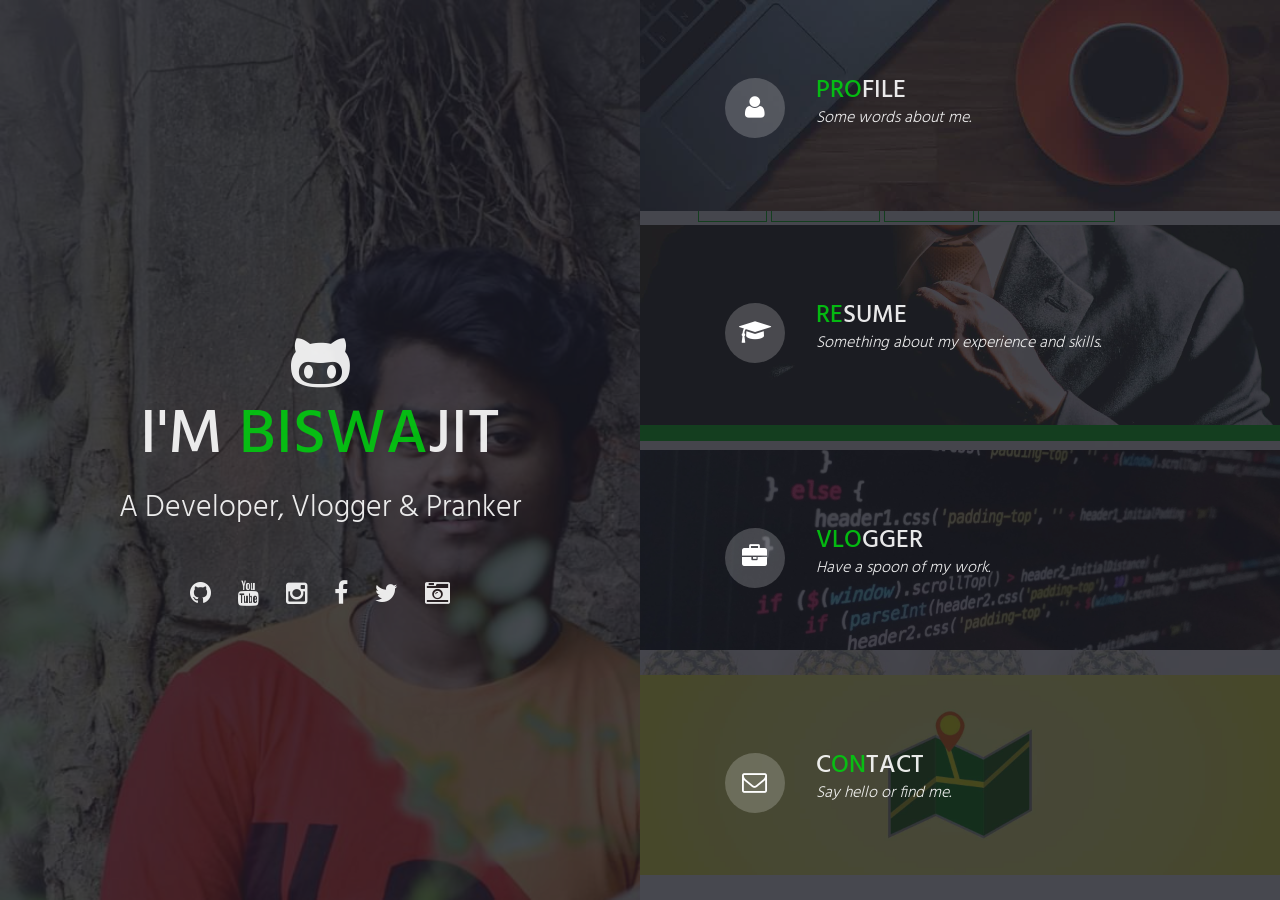
<file: index.html>
<!--
===========================================================

[ Jessy , HTML File ]

  Template Name : Jessy - Responsive Onepage Resume Template
  
  Version    :  1.0 
  
  Author     :  Biswajit
  
  Author URI :  http://kelum.kp
  
  Author Email : bisw1jitvlogger@gmail.com

==========================================================
-->

<!doctype html>
<html lang="en" class="no-js">
<head>
    
    <!--===============
    1 ) Head Section
    ================-->
    
    <meta charset="UTF-8">
    <meta http-equiv="X-UA-Compatible" content="IE=edge">
    <meta name="viewport" content="width=device-width, initial-scale=1, maximum-scale=1, user-scalable=no;">
    <title>Biswajit Mondal</title>
    
    <!--( a ) Fav Icon -->
    
    <link rel="icon"  href="images/icon/favicon.ico">
    
    <!--( b ) CSS Stylesheets -->
    
        <!-- Bootstrap -->
    <link type="text/css" rel="stylesheet" href="bootstrap/css/bootstrap.min.css">
    
        <!-- Library -->
    
    <link type="text/css" rel="stylesheet" href="library/font-awesome/css/font-awesome.min.css">
    <link type="text/css" rel="stylesheet" href="library/popup/popup.css">
    <link type="text/css" rel="stylesheet" href="library/owl-carousel/owl.carousel.css">
    <link type="text/css" rel="stylesheet" href="library/owl-carousel/owl.theme.css">
        
        <!-- STYLE Sheets -->
    
    <link type="text/css" rel="stylesheet" href="css/style.css">
    <link type="text/css" rel="stylesheet" href="css/responsive.css">
    
    <!--( c ) Javascript For Browser Support Issues -->
    
    <script type="text/javascript" src="library/modernizr/modernizr.js"></script>
    <!--[if lt IE 9]>
    <script src="https://oss.maxcdn.com/html5shiv/3.7.2/html5shiv.min.js"></script>
    <script src="https://oss.maxcdn.com/respond/1.4.2/respond.min.js"></script>
    <![endif]-->
    
</head>
<body>
    
    <!--===========
    2 ) Preloader
    ============-->
    
    <div id="preloader">
        <div class="loader">
            <span></span>
            <span></span>
            <span></span>
            <span></span>
        </div>
    </div>
    
    <!--=========
    3 ) Homepage
    ==========-->
    
    <div class="home-page">
        
        <!--( a ) Introduction -->
        
        <div class="introduction">
            <img alt="" src="images/home_dp.jpg">
            <div class="mask">
            </div>
            <div class="intro-content">
                <h1><i class="fa fa-github-alt" aria-hidden="true"></i><br>
                I'M <span>BISWA</span>JIT</h1>
                <h2> A Developer, Vlogger & Pranker</h2>
                <p class="social-media hidden-xs">
                    <a href="https://github.com/LordReaperY" class="fa fa-github" data-toggle="tooltip" title="GitHub"></a>
                    <a href="https://www.youtube.com/channel/UCEaEK0zZAwnwCEMRC21FBcg" class="fa fa-youtube" data-toggle="tooltip" title="YouTube"></a>
                    <a href="https://instagram.com/lord_biswajit" class="fa fa-instagram" data-toggle="tooltip" title="Instagram"></a>
                    <a href="https://m.facebook.com/lordbiswajit/" class="fa fa-facebook" data-toggle="tooltip" title="Facebook"></a>
                    <a href="https://mobile.twitter.com/ReaperU2" class="fa fa-twitter" data-toggle="tooltip" title="Twitter"></a>
                    <a href="http://adasanda.blogspot.com/" class="fa fa-camera-retro" data-toggle="tooltip" title="Nature Photography"></a>                    
                </p>
                
                <!-- Social Media Icons [ END ] -->
                
            </div>
        </div>
        
        <!-- ( b ) Navigation Menu -->
        
        <div class="menu">
            <div class="profile-btn">
                <img alt="" src="images/menu/profile_btn.jpg">
                <div class="mask">
                </div>
                <div class="heading col-xs-11 col-xs-offset-1">
                    <div class="col-xs-2 hidden-xs">
                        <i class="fa fa-user"></i>
                    </div>
                    <div class="col-sm-10">
                        <h2><span>PRO</span>FILE</h2>
                        <h3>Some words about me.</h3>
                    </div>
                </div>
            </div>
            
            <!-- Single Navigation Menu Button [ END ]  -->
            
            <div class="resume-btn">
                <img alt="" src="images/menu/resume_btn.jpg">
                <div class="mask">
                </div>
                <div class="heading col-xs-11 col-xs-offset-1">
                    <div class="col-xs-2 hidden-xs">
                        <i class="fa fa-graduation-cap"></i>
                    </div>
                    <div class="col-sm-10">
                        <h2><span>RE</span>SUME</h2>
                        <h3>Something about my experience and skills.</h3>
                    </div>
                </div>
            </div>
            
            <!-- Single Navigation Menu Button [ END ]  -->
            
            <div class="portfolio-btn">
                <img alt="" src="images/menu/portfolio_btn.jpg">
                <div class="mask">
                </div>
                <div class="heading col-xs-11 col-xs-offset-1">
                    <div class="col-xs-2 hidden-xs">
                        <i class="fa fa-briefcase"></i>
                    </div>
                    <div class="col-sm-10">
                        <h2><span>VLO</span>GGER</h2>
                        <h3>Have a spoon of my work.</h3>
                    </div>
                </div>
            </div>
            
            <!-- Single Navigation Menu Button [ END ]  -->
            
            <div class="contact-btn">
                <img alt="" src="images/menu/contact_btn.jpg">
                <div class="mask">
                </div>
                <div class="heading col-xs-11 col-xs-offset-1">
                    <div class="col-xs-2 hidden-xs">
                        <i class="fa fa-envelope-o"></i>
                    </div>
                    <div class="col-sm-10">
                        <h2>C<span>ON</span>TACT</h2>
                        <h3>Say hello or find me.</h3>
                    </div>
                </div>
            </div>
            
            <!-- Single Navigation Menu Button [ END ]  -->
            
        </div>
    </div>
    
    <!--=============
    4 ) Close Button
    ==============-->
    
    <div class="close-btn"></div>
    
    <!--=============
    5 ) Profile Page
    ==============-->
    
    <div class="profile-page">
        
        <!--( a ) Profile Page Fixed Image Portion -->
        
        <div class="image-container col-md-5 col-sm-12">
            <div class="mask">
            </div>
            <div class="main-heading">
                <h1>P<span>RO</span>FILE</h1>
            </div>
        </div>
        
        <!--( b ) Profile Page Content -->
        
        <div class="content-container col-md-7 col-sm-12">
            
            <!--( A ) Story of Glory -->
            
            <div class="story clearfix">
                <h2 class="small-heading">Hello Friends ヅ</h2>
                <div class="col-lg-11 col-lg-offset-1">
                    <div class="story-content clearfix">
                        <img alt="" src="images/dp.jpg" class="col-xs-offset-1 col-sm-offset-0 col-sm-4 col-xs-10">
                        <div class="col-sm-8 col-xs-12">
                            <h3>I'm a YouTuber</h3>
                            <h5>Introduction</h5>
                            <p>
                                 My name is Biswajit Mondal/e.Born and raised in a beauitiful city Kolkata, Dum Dum. Here I'm mentioning you little bit about my background, interests, achievements and my goals.
                            </p>
                            <h5>Background</h5>
                            <p>
                                 I was born in a small village near to Kolkata Town. After a year at primary school and then 3 years at my village's school, my parents entered me to a school at town.A turning point of my life,
                                 I was risen like bright star.
                             </p>
                            <h5>Interests</h5>
                                <ul>
                                    <li>YouTuber</li>
                                    <li>Software Engineering</li>
                                    <li>Analytical Thinking</li>
                                    <li>Photography</li>
                                    <li>Prank</li>
                                    <li>Vlogging</li>
                                    <li>Traveling</li>
                                                                   
                                </ul>
                         
                            <h5>Achievements</h5>
                              <ol>
                                  <li>Hacking - Hacking A Facebook Account 2018</li>                              
                              </ol>
                            <h5>Goals</h5>
                            <p>
                                 I hope to keep good outcomes from everthing that I'm experiencing. Three years from now, I want to become a Technical Lead in IT project, and Most Valuble/Reputable Dev.
                            </p>                           
                            <a href="https://instagram.com/lord_biswajit" class="hire-me"><i class="fa fa-paper-plane" aria-hidden="true"></i> Hire Me</a>
                            <a href="https://github.com/LordReaperY/bvlogger.github.io/blob/master/LICENSE"><i class="fa fa-file-text" aria-hidden="true"></i> LICENSE</a>
                        </div>
                    </div>
                </div>
            </div>
            
            <!--( B ) What Can I Do -->
            
            <div class="services-container clearfix">
                <h2 class="small-heading">My Expertise Lying Here</h2>
                <div class="services col-lg-4 col-md-6 col-sm-4">
                    <i class="fa fa-code"></i>
                    <h3>WEB DEVELOPMENT</h3>
                    <p>
                      I'm expertise in Develop , ASP.NET MVC 2 (ASPX) development, ASP.NET MVC 3 or 4 (CSHTML) development, ASP.NET WebForms Applications.I have Experience in C#, MVC 4, CSS & HTML, T-SQL, SQL Server technologies to make your Professional site
                    </p>
                </div>
                
                <!-- Single Service Item [ END ]  -->
                
                <div class="services col-lg-4 col-md-6 col-sm-4">
                    <i class="fa fa-desktop "></i>
                    <h3>WEB DESIGN</h3>
                    <p>
                       Are you concentrating to create your Joomla or WordPress website adorably ? Don't worry ! I'll Provide best Solution for you .  I'll design your attractive website using Joomla CMS or WordPress CMS.
                    </p>
                </div>
                
                <!-- Single Service Item [ END ]  -->
                
                <div class="services col-lg-4 col-md-6 col-sm-4">
                    <i class="fa fa-file-text"></i>
                    <h3>REPORT DESIGN</h3>
                    <p>
                      I've been worked with Telerik Standalone Report Designer Tool ,Visual studio 2012 Reporting Telerik Tool. My related services are Design reports using Standalone Report Designer Tool, Design reports using Visual studio 2012 Reporting Telerik Tool. Telerik, Cristal, SSRS
                    </p>
                </div>
                
                <!-- Single Service Item [ END ]  -->
                
                <div class="services col-lg-4 col-md-6 col-sm-4">
                    <i class="fa fa-database"></i>
                    <h3>SQL SERVER/MYSQL</h3>
                    <p>
                       Have the SQL experience with ORMs.Worked with SQL Navigator Tool, SQL Server 2008 R2 2012, Oracle 11g, T-SQL, Stored Procedures, Triggers, Views, Functions and Transations.
                  </p>
                </div>
                
                <!-- Single Service Item [ END ]  -->
                
                <div class="services col-lg-4 col-md-6 col-sm-4">
                    <i class="fa fa-pencil"></i>
                    <h3>Logo Maker</h3>
                    <p>
                       Since childhood I desire of creating logos for special moments, So I made my talent to business outcome and serve society. Than earing from this I'm enjoying my skill
                    </p>
                </div>
                
                <!-- Single Service Item [ END ]  -->
                
                <div class="services col-lg-4 col-md-6 col-sm-4">
                    <i class="fa fa-camera"></i>
                    <h3>PHOTOGRAPHY</h3>
                    <p>
                       Photography and Photo Editing using Adobe Photoshop CS6 and LightRoom, Mostly like to take Nature Related Pics.I'm beleving I'm good at this because people are happy who're taking my service
                    </p>
                </div>
                
                <!-- Single Service Item [ END ]  -->
                
            </div>
            
            <!--( C ) Some Facts -->
            
            <div class="facts clearfix">
                <div class="col-xs-4">
                    <h3>PROJECTS DONE</h3>
                    <h1>10+</h1>
                </div>
                <div class="col-xs-4">
                    <h3>HAPPY CLIENTS</h3>
                    <h1>20+</h1>
                </div>
                <div class="col-xs-4">
                    <h3>COMM. THREADS</h3>
                    <h1>100+</h1>
                </div>
            </div>
            
            <!--( D ) Footer -->
            
            <div class="footer clearfix">
                <p>
                    Copyright &copy; <span class="copyrightstatement">2011</span> Biswajit Inc.
                </p>
            </div>
        </div>
    </div>
    
    <!--=============
    6 ) Resume Page
    ===============-->
    
    <div class="resume-page">
        
        <!--( a ) Resume Page Fixed Image Portion -->
        
        <div class="image-container col-md-5 col-sm-12">
            <div class="mask">
            </div>
            <div class="main-heading">
                <h1><span>RE</span>SUME</h1>
            </div>
        </div>
        
        <!--( b ) Resume Page Content -->
        
        <div class="content-container col-md-7 col-sm-12">
            
            <!--( A ) Education Section -->
            
            <div class="education clearfix">
                <h2 class="small-heading">EDUCATION</h2>
                
                <div class="education-container col-lg-10 col-lg-offset-1 col-md-12 col-md-offset-0 col-sm-10 col-sm-offset-1">
                    
                    <!-- Single Education Item [ END ] -->
                    
                    <div class="item">
                        <div class="bullet hidden-xs">
                        </div>
                        <div class="education-content">
                            <h3>Matric<span> / October 2016 - July 2017</span></h3>
                               <ul>
                                    <li>Discord Bot Programming on Mobile.</li>                                 
                              </ul>
                        </div>
                    </div>
                    
                    <!-- Single Education Item [ END ] -->
                    
                    <div class="item">
                        <div class="bullet hidden-xs">
                        </div>
                        <div class="education-content">
                            <h3>HS<span> / March 2019 - December 2020</span></h3>
                               <ul>
                                             <li>Webside Dev, Hacking, Use kalilinux</li>
                              </ul>
                        </div>
                    </div>
                    
                    <!-- Single Education Item [ END ] -->
                    
                </div>
            </div>
            
            <!--( B ) Experience Section -->
            
            <div class="experience clearfix">
                <h2 class="small-heading">EXPERIENCE</h2>
                <div class="experience-container col-lg-10 col-lg-offset-1 col-md-12 col-md-offset-0 col-sm-10 col-sm-offset-1">
           
                    <!-- Single Experience Item [ END ] -->
                    
                    <div class="item">
                        <div class="bullet hidden-xs">
                        </div>
                        <div class="experience-content">
                            <h3>Offical BOT Programming<span> / September 2018 - March 2019<br>
                            Discord Dev</span></h3>
                               <ul>
                                    <li>Online bot Programming use Java, Python, Javascript, Html Ext.</li>
                              </ul> 
                        </div>
                    </div>
                    
                    <!-- Single Experience Item [ END ] -->
                    
                </div>
            </div>
            
            <!--( C ) Skills Section -->
            
            <div class="skills clearfix">
                <h2 class="small-heading">SKILLS</h2>
                <div class="clearfix">
                  
                    <div class="skill-container col-sm-4">
                        <h3>Programming</h3>
                        <div class="skill" data-percent="90">
                            <span>90%</span>
                        </div>
                    </div>                  
                  
                    <!-- Single Skills Item [ END ] -->
                    
                    <div class="skill-container col-sm-4">
                        <h3>Team Working</h3>
                        <div class="skill" data-percent="65">
                            <span>65%</span>
                        </div>
                    </div>
                    
                    <!-- Single Skills Item [ END ] -->
                    
                    <div class="skill-container col-sm-4">
                        <h3>Communication</h3>
                        <div class="skill" data-percent="80">
                            <span>80%</span>
                        </div>
                    </div>
                    
                    <!-- Single Skills Item [ END ] -->
                    
                    <div class="skill-container col-sm-4">
                        <h3>Numerical and Analytical</h3>
                        <div class="skill" data-percent="55">
                            <span>55%</span>
                        </div>
                    </div>
                    
                    <!-- Single Skills Item [ END ] -->
                    
                    <div class="skill-container col-sm-4">
                        <h3>Data Structures and Algorithm</h3>
                        <div class="skill" data-percent="85">
                            <span>85%</span>
                        </div>
                    </div>
                    
                    <!-- Single Skills Item [ END ] -->
                    
                    <div class="skill-container col-sm-4">
                        <h3>Photoshop</h3>
                        <div class="skill" data-percent="60">
                            <span>60%</span>
                        </div>
                    </div>
                    
                    <!-- Single Skills Item [ END ] -->
                    
                </div>
            </div>
            
            <!--( C ) Footer Section -->
            
            <div class="footer clearfix">
                <p>
                    Copyright &copy; <span class="copyrightstatement">2011</span> Biswajit Inc.
                </p>
            </div>
        </div>
    </div>
    
    <!--===============
    7 ) Portfolio Page
    ================-->
    
    <div class="portfolio-page">
        
        <!--( a ) Portfolio Page Fixed Image Portion -->
        
        <div class="image-container col-md-5 col-sm-12">
            <div class="mask">
            </div>
            <div class="main-heading">
                <h1>VL<span>OGG</span>ING</h1>
            </div>
        </div>
        
        <!--( b ) Portfolio Page Content -->
        
        <div class="content-container col-md-7 col-sm-12">
            
            <!--( A ) Portfolio -->
            
            <div class="portfolio">
                <h2 class="small-heading">VLOGGING</h2>
                <div class="project-container">
                    
                    <div class="project-controls">
                        <button class="filter" data-filter="all">All</button>
                        <button class="filter" data-filter=".vlogging">Vlogging</button>
                        <button class="filter" data-filter=".prank">Prank</button>
                        <button class="filter" data-filter=".photography">Photography</button>
                    </div>
                    
                    <!-- Portfolio Control Buttons [ END ] -->
                    
            <!--( B ) Testimonials Section -->
            
            <div class="testimonials clearfix">
                <h2 class="small-heading">SOME WORDS FROM CLIENTS</h2>
                <div class="testimonials-container col-sm-10 col-sm-offset-1">
                    <div class="owl-carousel">    
                        <div>
                            <p>
                                <i class="fa fa-quote-left"></i>Good work! Hope to work with you more on the development of the site.<i class="fa fa-quote-right"></i>
                            </p>
                            <h3>Rwunko - USA</h3>
                        </div>                         
                        <!-- Single Testimonial Item [ END ] -->
                        
                    </div>
                </div>
            </div>
            
            <!--( C ) Some Facts -->
            
            <div class="facts clearfix">
                <div class="col-xs-4">
                    <h3>PROJECTS DONE</h3>
                    <h1>10+</h1>
                </div>
                <div class="col-xs-4">
                    <h3>HAPPY CLIENTS</h3>
                    <h1>20+</h1>
                </div>
                <div class="col-xs-4">
                    <h3>COMM. THREADS</h3>
                    <h1>100+</h1>
                </div>
            </div>
            
            <!-- Footer -->
            
            <div class="footer clearfix">
                <p>
                    Copyright &copy; <span class="copyrightstatement">2011</span> Biswajit Inc.
                </p>
            </div>
        </div>
    </div>
    
    <!--==============
    8 ) Contact Page
    ===============-->
    
    <div class="contact-page">
        
        <!--( a ) Contact Page Fixed Image Portion -->
        
        <div class="image-container col-md-5 col-sm-12">
            <div class="mask">
            </div>
            <div class="main-heading">
                <h1>C<span>ON</span>TACT</h1>
            </div>
        </div>
        
        <!--( b ) Contact Page Content -->
        
        <div class="content-container col-md-7 col-sm-12">
            
            <!--( A ) Contact Form -->
            
            <div>
                <h2 class="small-heading">SAY HELLO!</h2>
                
                <div class="contact-form col-sm-11 clearfix">
                    
                    <form action="php/contact.php" id="contactForm" method="post" name="contactForm">
                        <fieldset>
                            <div class="col-sm-12">
                                <input id="name" name="name" placeholder="Your Name*" type="text" value="">
                            </div>
                            
                            <!-- Name Field [ END ] -->
                            
                            <div class="col-sm-12">
                                <input id="email" name="email" placeholder="Your Email*" type="text" value="">
                            </div>
                            
                            <!-- Email Field [ END ] -->
                            
                            <div class="col-xs-12">
                                <textarea cols="5" id="message" name="message" placeholder="Your Message....*"></textarea>
                            </div>
                            
                            <!-- Message Field [ END ] -->
                            
                            <div class="col-xs-12">
                                <button class="submit active">SEND</button>
                            </div>
                            
                            <div class="error col-xs-12">
                                <h3></h3>
                            </div>
                            
                            <!-- Error Message [ END ] -->
                            
                            <div class="success col-xs-12">
                                <h3>Success! Your message was sent.</h3>
                            </div>
                            
                            <!-- Submit Button [ END ] -->
                            
                        </fieldset>
                    </form>
                    
                    <!-- Contact Form [ END ] -->
                    
                </div>
            </div>
            
            <!--( B ) Google Map -->
            
            <div class="google-map" id="google-map"></div>
            
            <!--( C ) Contact Details -->
            
            <div class="contact-details clearfix">
                <h2 class="small-heading">CONTACT DETAILS</h2>

                
                    <!-- Single Contact Details Item [ END ] -->
                
                <div class="contact col-sm-4">
                    <p>
                        <i class="fa fa-map-marker"></i><br>
                         Dum Dum,Kolkata,Indian.
                    </p>
                </div>
                
               
                    <!-- Single Contact Details Item [ END ] -->
                
                <div class="contact col-sm-4">
                    <p>
                        <i class="fa fa-envelope"></i><br>
                         bisw1jitvlogger[at]gmail.com
                    </p>
                </div>
                
                    <!-- Single Contact Details Item [ END ] -->
                
                <div class="contact col-sm-4">
                    <p>
                        <i class="fa fa-globe"></i><br>
                         www.about.me/biswajit
                    </p>
                </div>
                
                    <!-- Single Contact Details Item [ END ] -->
                
                <div class="col-xs-12 social-media">
                    <a href="#" class="fa fa-facebook" data-toggle="tooltip" title="Facebook"></a>
                    <a href="#" class="fa fa-twitter" data-toggle="tooltip" title="Twitter"></a>
                    <a href="#" class="fa fa-plus" data-toggle="tooltip" title="Google+"></a>
                    <a href="#" class="fa fa-linkedin" data-toggle="tooltip" title="Linkedin"></a>
                    <a href="#" class="fa fa-behance" data-toggle="tooltip" title="Behance"></a>
                    <a href="#" class="fa fa-flickr" data-toggle="tooltip" title="Flicker"></a>
                    <a href="#" class="fa fa-instagram" data-toggle="tooltip" title="Instagram"></a>
                </div>
                
                <!-- Social Media Icons [ END ] -->
                
            </div>
            
            <!-- ( D ) Footer -->
            
            <div class="footer clearfix">
                <p>
                    Copyright &copy; <span class="copyrightstatement">2011</span> Biswajit Inc.
                </p>
            </div>
        </div>
    </div>
    
    <!--============
    9 ) Javascript
    =============-->
    
    <script type="text/javascript" src="js/jquery-1.11.3.min.js"></script>
    <script type="text/javascript" src="bootstrap/js/bootstrap.min.js"></script>
    <script type="text/javascript" src="library/jquery-easing/jquery.easing.min.js"></script>
    <script type="text/javascript" src="library/easy-pie-charts/jquery.easypiechart.min.js"></script>
    <script type="text/javascript" src="library/mixitup/jquery.mixitup.min.js"></script>
    <script type="text/javascript" src="library/popup/jquery.popup.min.js"></script>
    <script type="text/javascript" src="library/owl-carousel/owl.carousel.min.js"></script>
    <script type="text/javascript" src="https://maps.google.com/maps/api/js?sensor=true"></script>
    <script type="text/javascript" src="library/gMap/jquery.gmap.min.js"></script>
    <script type="text/javascript" src="js/script.js"></script>
    
  
      <!--============
     10 ) Copyright Year
    =============-->
      <script>
        var thisYear  = new Date().getFullYear(),
        startYear = '2011';

        if (thisYear > startYear) { $('.copyrightstatement').text(thisYear); }
      </script>  
</body>
</html>
</file>
<file: library/popup/popup.css>
/*-------------------------------

	POPUP.CSS

-------------------------------*/

.popup_back {
	height: 100%;
	left: 0;
	position: fixed;
	top: 0;
	width: 100%;
	z-index: 1080;
}

.popup_cont {
	position: fixed;
	z-index: 1100;
}

.preloader {
	z-index: 1110;
}

/*---------------------

	EDIT BELOW

*/

.popup_close {
	color: #343333;
	cursor: pointer;
    background: #fff;
	position: absolute;
	padding: 0 5px;
	right: 10px;
	top: 10px;
}

@media only screen and (max-width: 768px) {
    .popup_close {
        color: #fff;
        background: #343333;
    }
}

.popup_back {
	cursor: pointer;
	background-color: #222;
}

div.popup {
	background: #fff;
}

.preloader {
	left: 50%;
	margin: -10px 0 0 -25px;
	position: fixed;
	top: 50%;
}
</file>
<file: css/style.css>
/*
--------------------------------------------------------* 

[Jessy, Main Stylesheet ]

  Template Name : Jessy - Responsive Onepage Resume Template
  
  Version       :  1.0 
  
  Author        :  Kanthake
  
  Author URI    :  http://kelum.kp
  
  Author Email  : admin@gmail.com


--------------------------------------------------------

   TABLE OF CONTENTS:
  ====================

    1 ) Font Import From Google Fonts

    2 ) Preloader Styles

    3 ) General Rulas

    4 ) Homepage Styles

        - ( a ) Homepage
        - ( b ) Introduction Section
        - ( c ) Navigation Menu

    5 ) Close Button

    6 ) General Rules for Content Pages Fixed Image

    7 ) Profile Page

        - ( a ) Story of Glory
        - ( b ) What Can I Do
        - ( c ) Some Facts

    8 ) Resume Page

        - ( a ) Education Section
        - ( b ) Experience Section
        - ( c ) Skills Section

    9 ) Portfolio Page

        - ( a ) Portfolio Section
        - ( b )  Testimonial Section

    10 ) Contact Page

        - ( a )  Contact Form
        - ( b )  Contact Details

    11 ) Footer

--------------------------------------------------------
*/
                    /*-----------------------------------
                       1 ) Font Import From Google Fonts
                      -----------------------------------*/
  
@import url(https://fonts.googleapis.com/css?family=Hind:300,500);
@import url(https://fonts.googleapis.com/css?family=Open+Sans:400,400italic);



/* devanagari */

                    /*----------------------
                       2 ) Preloader Styles
                      ----------------------*/

#preloader {
    position: fixed;
    top: 0;
    left: 0;
    right: 0;
    bottom: 0;
    background-color: #1a1b23;
    z-index: 10000;
}

.loader {
    position: absolute;
    top: 50%;
    left: 50%;
    width: 30px;
    height: 30px;
    -webkit-transform: translate(-50%, -50%) rotate(45deg) translate3d(0, 0, 0);
    -moz-transform: translate(-50%, -50%) rotate(45deg) translate3d(0, 0, 0);
    -ms-transform: translate(-50%, -50%) rotate(45deg) translate3d(0, 0, 0);
    -o-transform: translate(-50%, -50%) rotate(45deg) translate3d(0, 0, 0);
    transform: translate(-50%, -50%) rotate(45deg) translate3d(0, 0, 0);
    -webkit-animation: loader 1.2s infinite ease-in-out;
    animation: loader 1.2s infinite ease-in-out;
}

.loader span {
    position: absolute;
    display: block;
    width: 20px;
    height: 20px;
    opacity: 0.8;
    background-color: #02CB10;
    -webkit-animation: loaderBlock 1.2s infinite ease-in-out both;
    animation: loaderBlock 1.2s infinite ease-in-out both;
}

.loader span:nth-child(1) {
    top: 0;
    left: 0;
}

.loader span:nth-child(2) {
    top: 0;
    right: 0;
    -webkit-animation: loaderBlockInverse 1.2s infinite ease-in-out both;
    animation: loaderBlockInverse 1.2s infinite ease-in-out both;
}

.loader span:nth-child(3) {
    bottom: 0;
    left: 0;
    -webkit-animation: loaderBlockInverse 1.2s infinite ease-in-out both;
    animation: loaderBlockInverse 1.2s infinite ease-in-out both;
}

.loader span:nth-child(4) {
    bottom: 0;
    right: 0;
}

@-webkit-keyframes loader {
    0%, 10%, 100% {
        width: 40px;
        height: 40px;
    }
    65% {
        width: 80px;
        height: 80px;
    }
} 

@-webkit-keyframes loaderBlock {
    0%, 30% {
        -webkit-transform: rotate(0);
        -moz-transform: rotate(0);
        -ms-transform: rotate(0);
        -o-transform: rotate(0);
        transform: rotate(0);
    }
    55% {
        opacity: 1;
    }
    100% {
        -webkit-transform: rotate(90deg);
        -moz-transform: rotate(90deg);
        -ms-transform: rotate(90deg);
        -o-transform: rotate(90deg);
        transform: rotate(90deg);
    }
}

@-webkit-keyframes loaderBlockInverse {
    0%, 20% {
        -webkit-transform: rotate(0);
        -moz-transform: rotate(0);
        -ms-transform: rotate(0);
        -o-transform: rotate(0);
        transform: rotate(0);
    }
    55% {
        opacity: 1;
    }
    100% {
        -webkit-transform: rotate(-90deg);
        -moz-transform: rotate(-90deg);
        -ms-transform: rotate(-90deg);
        -o-transform: rotate(-90deg);
        transform: rotate(-90deg);
    }
}

@keyframes loader {
    0%, 10%, 100% {
        width: 40px;
        height: 40px;
    }
    65% {
        width: 80px;
        height: 80px;
    }
}

@keyframes loaderBlock {
    0%, 30% {
        -webkit-transform: rotate(0);
        -moz-transform: rotate(0);
        -ms-transform: rotate(0);
        -o-transform: rotate(0);
        transform: rotate(0);
    }
    55% {
        opacity: 1;
    }
    100% {
        -webkit-transform: rotate(90deg);
        -moz-transform: rotate(90deg);
        -ms-transform: rotate(90deg);
        -o-transform: rotate(90deg);
        transform: rotate(90deg);
    }
}

@keyframes loaderBlockInverse {
    
    0%, 20% {
        -webkit-transform: rotate(0);
        -moz-transform: rotate(0);
        -ms-transform: rotate(0);
        -o-transform: rotate(0);
        transform: rotate(0);
    }
    55% {
        opacity: 1;
    }
    100% {
        -webkit-transform: rotate(-90deg);
        -moz-transform: rotate(-90deg);
        -ms-transform: rotate(-90deg);
        -o-transform: rotate(-90deg);
        transform: rotate(-90deg);
    }
}

                    /*-------------------
                       3 ) General Rulas
                      -------------------*/

p,
h1,
h2,
h3,
h4,
h5,
h6 {
    color: #343333;
}

html,
body,
textarea,
button,
input {
    font-family: 'Open Sans', sans-serif;
}

h1,
h2,
h3,
h4,
h5,
h6 {
    font-family: 'Hind', sans-serif;
}

p {
    font-size: 14px;
    line-height: 1.42;
}

h1 {
    font-size: 63px;
    font-weight: 500;
}

h2 {
    font-size: 36px;
    font-weight: 500;
}

h2.small-heading {
    padding: 60px 0 20px 0;
    text-align: center;
}

h3 {
    font-size: 18px;
    font-weight: 500;
}

body {
    overflow-x: hidden;
}

                    /*---------------------
                       4 ) Homepage Styles
                      ---------------------*/

/* ( a ) Homepage */

.home-page {
    width: 100vw;
    height: 100vh;
    overflow: hidden;
    position: fixed;
    top: 0;
    left: 0;
    z-index: 2000;
}

/* ( b ) Introduction Section */

.introduction {
    float: left;
    padding: 0;
    overflow: hidden;
    position: relative;
}

.introduction img {
    position: absolute;
    top: 0;
    left: 0;
}

.mask {
    width: 100%;
    height: 100%;
    opacity: 0.8;
    position: absolute;
    top: 0;
    left: 0;
    background: #1a1b23;
}

.intro-content {
    position: relative;
    z-index: 10;
    top: 50%;
    opacity: 0.9;
    -webkit-transform: translateY(-50%);
    -moz-transform: translateY(-50%);
    -ms-transform: translateY(-50%);
    -o-transform: translateY(-50%);
    transform: translateY(-50%);
}

.intro-content h1 {
    color: #fff;
    text-align: center;
}

.intro-content h1 span,
.main-heading h1 span {
    color: #02CB10;
}

.intro-content h2 {
    color: #fff;
    text-decoration: none;
    text-align: center;
    font-weight: 300;
    font-size: 30px;
}

.social-media {
    font-size: 25px;
    text-align: center;
    margin-top: 50px;
}

.social-media a {
    color: #fff;
    text-decoration: none;
    outline: 0 none;
    padding: 0 10px;
}

.social-media a + .tooltip > .tooltip-inner {
    background-color: transparent;
    color: #02CB10;
    font-size: 16px;
}
.social-media a + .tooltip > .tooltip-arrow {
    border-bottom-color: transparent;
}

/*Bootstrap tooltips Customized*/

.social-media a:hover {
    color: #02CB10;
}

/* ( c ) Navigation Menu */

.menu {
    float: left;
    padding: 0;
    position: relative;
}

.menu > div {
    width: 100%;
    height: 25%;
    overflow: hidden;
    position: relative;
    cursor: pointer;
}

.menu > div > img {
    position: absolute;
    top: 0;
    left: 0;
    width: 100%;
    height: auto;
    -webkit-transition: -webkit-transform 1s linear;
    -moz-transition: -moz-transform 1s linear;
    -ms-transition: -ms-transform 1s linear;
    -o-transition: -o-transform 1s linear;
    transition: transform 1s linear;
}

.menu > div:hover > img {
    -webkit-transform: scale(1.2);
    -moz-transform: scale(1.2);
    -ms-transform: scale(1.2);
    -o-transform: scale(1.2);
    transform: scale(1.2);
}

.heading {
    position: relative;
    top: 50%;
    -webkit-transform: translateY(-50%);
    -moz-transform: translateY(-50%);
    -ms-transform: translateY(-50%);
    -o-transform: translateY(-50%);
    transform: translateY(-50%);
}

.heading i {
    background: rgba(256, 256, 256, 0.2);
    border-radius: 50%;
    color: #fff;
    display: block;
    font-size: 25px;
    height: 60px;
    line-height: 60px;
    margin: auto auto 10px;
    text-align: center;
    box-shadow: 0 0 0 0 rgba(256, 256, 256, 0.2);
    width: 60px;
    -webkir-transition: all 0.3s;
    -moz-transition: all 0.3s;
    -ms-transition: all 0.3s;
    -o-transition: all 0.3s;
    transition: all 0.3s;
}

.menu > div:hover .heading i {
    box-shadow: 0 0 0 50px rgba(256, 256, 256, 0);
}

.heading h2 {
    color: #fff;
    margin: 0;
    font-size: 25px;
    opacity: 0.9;
}

.heading h2 span {
    color: #02CB10;
}

.heading h3 {
    color: #fff;
    margin-top: 5px;
    margin-bottom: 0;
    font-size: 16px;
    opacity: 0.9;
    font-style: italic;
    font-weight: 300;
}


                    /*------------------
                       5 ) Close Button
                      ------------------*/

.close-btn {
    background: url(../images/icon/close.png);
    z-index: 1000;
    cursor: pointer;
    width: 40px;
    height: 40px;
    position: fixed;
    right: 3%;
    top: 30px;
    background-size: cover;
}

                    /*-------------------------------------------------
                       6 ) General Rules for Content Pages Fixed Image
                      -------------------------------------------------*/

.profile-page,
.resume-page,
.portfolio-page,
.contact-page {
    position: absolute;
    top: 0;
    left: 0;
    width: 100%;
}

.image-container {
    height: 100vh;
    position: fixed;
    padding: 0;
    overflow: hidden;
}

.main-heading {
    position: relative;
    top: 50%;
    padding-left: 50px;
    -webkit-transform: translateY(200%);
    -moz-transform: translateY(200%);
    -ms-transform: translateY(200%);
    -o-transform: translateY(200%);
    transform: translateY(200%);
}

.main-heading h1 {
    color: #fff;
    position: relative;
    text-align: left;
}

.main-heading h1:after {
    background-color: #02CB10;
    position: absolute;
    content: "";
    top: 100%;
    left: 0;
    width: 400px;
    height: 6px;
}

.content-container {
    left: 41.666%;
    position: relative;
    padding: 0;
    background: #f5f5f5;
}

                    /*------------------
                       7 ) Profile Page
                      ------------------*/

/* ( a ) Story of Glory */

.profile-page .image-container {
    background: url(../images/background/profile_image.jpg);
    background-size: cover;
    background-position: bottom;
}

.story {
    background: url(../images/background/story_bg.jpg);
    background-size: cover;
    min-height: 100vh;
}

.story-content {
    padding: 20px;
}

.story-content img {
    padding: 0;
    border: 1px solid #02CB10;
}

.story-content div h3 {
    color: #02CB10;
    line-height: 1;
    margin-top: 0;
}

.story-content div p {
    text-indent: 25px;
}

.story-content div a {
    border: 1px solid #02CB10;
    color: #02CB10;
    display: block;
    float: left;
    margin: 29px 5px;
    padding: 10px 25px;
    text-decoration: none;
    text-align: center;
    -webkir-transition: all 0.3s;
    -moz-transition: all 0.3s;
    -ms-transition: all 0.3s;
    -o-transition: all 0.3s;
    transition: all 0.3s;
}

.story-content div a:hover {
    background: #02CB10;
    color: #fff;
}

/* ( b ) What Can I Do */

.services-container {
    background: #02CB10;
}

.services-container h2 {
    color: #fff;
}

.services {
    text-align: center;
    padding: 15px;
    -webkir-transition: all 0.3s;
    -moz-transition: all 0.3s;
    -ms-transition: all 0.3s;
    -o-transition: all 0.3s;
    transition: all 0.3s;
}

.services:hover {
    background: rgba( 255, 255, 255, 0.05);
}

.services i {
    background: #fff;
    border-radius: 50%;
    box-shadow: 0 0 0 8px rgba(255, 255, 255, 0.15), 0 0 0 0 rgba(255, 255, 255, 0.3);
    color: #02CB10;
    font-size: 36px;
    height: 60px;
    line-height: 60px;
    width: 60px;
    margin: 20px 0 10px 0;
    -webkir-transition: all 0.3s;
    -moz-transition: all 0.3s;
    -ms-transition: all 0.3s;
    -o-transition: all 0.3s;
    transition: all 0.3s;
    cursor: pointer;
}

.services:hover i {
    box-shadow: 0 0 0 8px rgba(255, 255, 255, 0.15), 0 0 0 40px rgba(255, 255, 255, 0);
}
.services p,
.services h3 {
    color: #fff;
}

/* ( c ) Some Facts */

.facts {
    background: url(../images/background/facts-bg.jpg);
    background-size: cover;
    text-align: center;
    padding: 50px 15px;
}

                    /*-----------------
                       8 ) Resume Page
                      -----------------*/

/* ( a ) Education Section */

.resume-page .image-container {
    background: url(../images/background/resume_image.jpg);
    background-size: cover;
    background-position: bottom;
}

.education-container {
    position: relative;
    margin-bottom: 50px;
    margin-top: 25px;
}

.education-container:before {
    background: #02CB10;
    content: "";
    height: 96%;
    left: 50px;
    position: absolute;
    top: 2%;
    width: 2px;
}

.item {
    position: relative;
    margin-bottom: 5px;
}

.education-container .bullet {
    background: #02CB10;
    border: 5px solid #f5f5f5;
    border-radius: 50%;
    height: 30px;
    left: 21px;
    display: inline-block;
    position: relative;
    width: 30px;
    -webkir-transition: all 0.3s;
    -moz-transition: all 0.3s;
    -ms-transition: all 0.3s;
    -o-transition: all 0.3s;
    transition: all 0.3s;
    vertical-align: top;
}

.education-content {
    display: inline-block;
    padding: 0 15px;
    margin-left: 15px;
    width: 88%;
}

.education-content h3 {
    background: #02CB10;
    color: #fff;
    display: block;
    margin: 0;
    padding: 10px;
    position: relative;
}

.education-content h3:before {
    border-color: transparent #02CB10 transparent transparent;
    border-image: none;
    border-style: solid;
    border-width: 10px;
    content: "";
    position: absolute;
    right: 100%;
    top: 5px;
}

.education-content h3 span {
    font-size: 16px;
}

.education-content p {
    padding: 15px 5px;
}

/* ( b ) Experience Section */

.experience {
    background: #02CB10;
}

.experience h2 {
    color: #fff;
}

.experience-container {
    position: relative;
    margin-bottom: 50px;
    margin-top: 25px;
}

.experience-container:before {
    background: #fff;
    content: "";
    height: 96%;
    right: 50px;
    position: absolute;
    top: 2%;
    width: 2px;
}

.experience-container .bullet {
    background: #fff;
    border: 5px solid #02CB10;
    border-radius: 50%;
    height: 30px;
    right: 21px;
    display: inline-block;
    position: absolute;
    width: 30px;
    vertical-align: top;
}

.experience-content {
    display: inline-block;
    padding: 0 15px;
    margin-left: 15px;
    width: 88%;
}

.experience-content h3 {
    background: #fff;
    color: #02CB10;
    display: block;
    margin: 0;
    line-height: 1.42;
    padding: 10px;
    position: relative;
}

.experience-content h3:before {
    border-color: transparent transparent transparent #fff;
    border-image: none;
    border-style: solid;
    border-width: 10px;
    content: "";
    position: absolute;
    left: 100%;
    top: 5px;
}

.experience-content h3 span {
    font-size: 16px;
}

.experience-content p {
    padding: 15px 5px;
    color: #fff;
}

/* ( c ) Skills Section */

.skill-container {
    text-align: center;
    padding: 20px 15px;
}

.skill {
    text-align: center;
    padding: 20px 0;
    position: relative;
}

.skill span {
    color: #343333;
    font-size: 18px;
    left: 50%;
    position: absolute;
    top: 50%;
    -webkit-transform: translate(-50%, -50%);
    -moz-transform: translate(-50%, -50%);
    -ms-transform: translate(-50%, -50%);
    -o-transform: translate(-50%, -50%);
    transform: translate(-50%, -50%);
}

                    /*--------------------
                       9 ) Portfolio Page
                      --------------------*/

/* ( a ) Portfolio Section */

.portfolio-page .image-container {
    background: url(../images/background/portfolio_image.jpg);
    background-size: cover;
    background-position: bottom;
}

.project-controls {
    padding: 20px 0;
    text-align: center;
}

.filter {
    background: none;
    border: 1px solid #02CB10;
    color: #02CB10;
    margin: 10px 0;
    padding: 10px 25px;
    -webkir-transition: all 0.3s;
    -moz-transition: all 0.3s;
    -ms-transition: all 0.3s;
    -o-transition: all 0.3s;
    transition: all 0.3s;
}

.filter:hover {
    background: #02CB10;
    color: #fff;
}

.filter.active {
    background: #02CB10;
    color: #fff;
}

#projects > .mix {
    display: none;
}

.projet-items {
    padding: 20px;
}

/*----- Hover Effect Portfolio Image --------*/

.project {
    width: 100%;
    overflow: hidden;
    margin: 15px 0;
    position: relative;
    -webkit-box-shadow: 1px 1px 3px 0 rgba(0, 0, 0, 0.3);
    -moz-box-shadow: 1px 1px 3px 0 rgba(0, 0, 0, 0.3);
    box-shadow: 1px 1px 3px 0 rgba(0, 0, 0, 0.3);
}

.project img {
    position: relative;
    width: 100%;
    height: 100%;
    top: 0;
    left: 0;
}

.project .ovrly {
    background: rgba(233, 76, 111, 0.5);
    position: absolute;
    height: 100%;
    left: 0;
    top: 0;
    width: 100%;
    opacity: 0;
    -webkit-transition: all 0.3s;
    -moz-transition: all 0.3s;
    -ms-transition: all 0.3s;
    -o-transition: all 0.3s;
    transition: all 0.3s;
}

.project .buttons {
    position: absolute;
    top: 50%;
    left: 50%;
    -webkit-transform: translate(-50%, -50%);
    -moz-transform: translate(-50%, -50%);
    -ms-transform: translate(-50%, -50%);
    -o-transform: translate(-50%, -50%);
    transform: translate(-50%, -50%);
}

.project .buttons a {
    -webkit-transform: scale(5);
    -moz-transform: scale(5);
    -ms-transform: scale(5);
    -o-transform: scale(5);
    transform: scale(5);
    opacity: 0;
    margin: 0 2px;
    background: #fff;
    -webkit-box-shadow: 0 0 1px rgba(0, 0, 0, 0.3);
    -moz-box-shadow: 0 0 1px rgba(0, 0, 0, 0.3);
    box-shadow: 0 0 1px rgba(0, 0, 0, 0.3);
    -webkit-border-radius: 50%;
    -moz-border-radius: 50%;
    border-radius: 50%;
    float: left;
    display: block;
    line-height: 40px;
    outline: none;
    font-size: 16px;
    text-align: center;
    text-decoration: none;
    width: 40px;
    height: 40px;
    color: #343333;
    -webkit-transition: -webkit-transform 0.3s, opacity 0.3s;
    -moz-transition: -moz-transform 0.3s, opacity 0.3s;
    -ms-transition: -ms-transform 0.3s, opacity 0.3s;
    -o-transition: -o-transform 0.3s, opacity 0.3s;
    transition: transform 0.3s, opacity 0.3s;
}

.project .buttons .fa-search {
    -webkit-transition-delay: 0.1s;
    -moz-transition-delay: 0.1s;
    -ms-transition-delay: 0.1s;
    -o-transition-delay: 0.1s;
    transition-delay: 0.1s;
}

.project:hover .buttons a {
    -webkit-transform: scale(1);
    -moz-transform: scale(1);
    -ms-transform: scale(1);
    -o-transform: scale(1);
    transform: scale(1);
    opacity: 1;
}

.project:hover .ovrly {
    opacity: 1;
}

/*----- Hover Effect Portfolio Image [ END ] --------*/

.pop-up-box {
    display: none;
}

.popup_content {
    max-width: 500px;
    border: 5px solid #02CB10;
    background: #fff;
}

.popup_content img {
    display: block;
    width: 100%;
    background: #fff;
    margin: 0 auto;
}

.popup_content .popup-content {
    padding: 15px;
}

.popup_content h3 {
    text-align: center;
}

.popup_content a {
    border: 1px solid #02CB10;
    color: #02CB10;
    display: block;
    width: 150px;
    margin: 30px auto;
    padding: 10px 25px;
    text-decoration: none;
    text-align: center;
    -webkit-transition: all 0.3s;
    -moz-transition: all 0.3s;
    -ms-transition: all 0.3s;
    -o-transition: all 0.3s;
    transition: all 0.3s;
}

.popup_content a:hover {
    background: #02CB10;
    color: #fff;
}

/*----- Popup Sty;es [ END ] --------*/

/* ( b )  Testimonial Section */

.testimonials {
    background: #02CB10;
}

.testimonials h2 {
    color: #fff;
}

.testimonials-container {
    padding: 20px;
}

.testimonials-container div div p {
    font-style: italic;
    color: #fff;
    font-size: 16px;
    text-align: center;
}

.testimonials-container div div p i {
    margin: 0 5px;
}

.testimonials-container div div h3 {
    font-style: italic;
    color: #fff;
    text-align: center;
}

                    /*-------------------
                       10 ) Contact Page
                      -------------------*/

/* ( a )  Contact Form */

.contact-page .image-container {
    background: url(../images/background/contact_image.jpg);
    background-size: cover;
    background-position: bottom;
}

.contact-form {
    float: none;
    margin: 0 auto;
}

.contact-form input,
.contact-form textarea {
    border: 1px solid #02CB10;
    -webkit-transition: all 0.3s;
    -moz-transition: all 0.3s;
    -ms-transition: all 0.3s;
    -o-transition: all 0.3s;
    transition: all 0.3s;
    border-radius: 2px;
    height: 40px;
    margin: 10px 0;
    padding: 5px 10px;
    background: #f5f5f5;
    width: 100%;
}

.contact-form textarea {
    height: 300px;
}

.contact-form input::-webkit-input-placeholder,
.contact-form textarea::-webkit-input-placeholder {
    font-style: italic;
}

.contact-form input:-moz-placeholder,
.contact-form textarea:-moz-placeholder {
    font-style: italic;
}

.contact-form input::-moz-placeholder,
.contact-form textarea::-moz-placeholder {
    font-style: italic;
}

.contact-form input:-ms-input-placeholder,
.contact-form textarea:-ms-input-placeholder {
    font-style: italic;
}

.contact-form input:focus,
.contact-form textarea:focus,
.contact-form input:hover,
.contact-form textarea:hover {
    box-shadow: 0px 0px 3px 0px #02CB10;
}

.contact-form button {
    background: none;
    border-radius: 2px;
    border: 1px solid #02CB10;
    color: #02CB10;
    margin: 10px 0;
    padding: 10px 25px;
    text-align: center;
    -webkit-transition: all 0.3s;
    -moz-transition: all 0.3s;
    -ms-transition: all 0.3s;
    -o-transition: all 0.3s;
    transition: all 0.3s;
}

.contact-form button:hover {
    background: #02CB10;
    color: #fff;
}

.error, .success {
	display: none;
}

.error h3,
.success h3 {
    border-radius: 2px;
    display: block;
    margin: 10px 0;
    padding: 15px 0;
    text-align: center;
    width: 100%;
}

.error h3 {
    color: #c9302c;
    border: 1px solid #c9302c;
}

.success h3 {
    color: #449d44;
    border: 1px solid #449d44;
}

.google-map {
    width: 100%;
    height: 700px;
}

/* ( b )  Contact Details */

.contact {
    padding: 20px;
    height: 155px;
}

.contact p {
    text-align: center;
}

.contact p i {
    font-size: 25px;
    margin: 20px 0;
}

.contact-details .social-media {
    margin: 0;
    padding: 20px 0;
}

.contact-details .social-media a {
    background: #343333 none repeat scroll 0 0;
    border-radius: 50%;
    height: 50px;
    line-height: 50px;
    padding: 0;
    width: 50px;
    margin: 0 5px;
    font-size: 18px;
}

.contact-details .social-media a + .tooltip > .tooltip-inner {
    background-color: #343333;
    color: #02CB10;
    font-size: 16px;
    padding: 3px 10px 5px 10px;
    border-radius: 2px;
    border: 0 none;
}

.contact-details .social-media a + .tooltip > .tooltip-arrow {
    border-top-color: #343333;
}

                    /*-------------
                       11 ) Footer 
                      -------------*/

.footer {
    background: #02CB10;
    padding: 10px 20px 6px 20px;
}

.footer a {
    color: #fff;
    text-decoration: none;
    font-size: 16px;
    float: left;
}
.footer p {
    line-height: 1;
    color: #fff;
    float: right;
    margin: 0;
}

                    /*-------------
                       12 ) CopyRight Statement
                      -------------*/
.copyrightstatement {
 font-family: 'Hind', sans-serif;
 font-size: 14px;
 font-weight: normal;
 line-height: 1;
 color: #fff;
}
</file>
<file: css/responsive.css>
/*
--------------------------------------------------------

[ INSTA , Responsive Stylesheet ]

  Template Name : INSTA - Responsive Onepage Resume Template
  
  Version       :  1.0 
  
  Author        :  Pixel_Factory
  
  Author URI    :  http://themeforest.net/user/Pixel_Factory
  
  Author Email  : h.nafees.anwar@gmail.com

--------------------------------------------------------
*/

@media only screen and (max-width: 992px) {
    
    h1 {
        font-size: 45px;
    }
    
    h2 {
        font-size: 27px;
    }
    
    .close-btn {
    	width: 30px;
    	height: 30px;
        background: url(../images/icon/close_sm.png);
        background-size: cover;
    }
    
    .image-container {
        height: 500px;
        position: relative;
    }
    
    .content-container {
        left: 0;
    }
    
    .main-heading {
        top: 50%;
        transform: translateY(-50%);
    }
    
}

@media only screen and (max-width: 768px) {
    
    h1 {
        font-size: 36px;
    }
    
    h2 {
        font-size: 18px;
    }

    .heading h3 {
        font-size: 13px;
    }
    
    .main-heading h1:after {
        width: 250px;
    }
    
    .story-content div {
        margin-top: 20px;
    }
    
    .education-container:before,
    .experience-container:before {
        display: none;
    }
    
    .education-content,
    .experience-content {
        width: 100%;
        margin-left: 0;
    }
    
    .education-content h3,
    .experience-content h3 {
        text-align: center;
    }
    
    .education-content h3:before,
    .experience-content h3:before {
        display: none;
    }
    
    .google-map {
        height: 500px;
    }
    
}

@media only screen and (max-width: 480px) {
    
    .intro-content h1 {
        font-size: 30px;
    }
    
    .intro-content h2 {
        font-size: 20px;
    }
    
    .main-heading {
        padding-left: 20px;
    }
    
    .main-heading h1:after {
        height: 3px;
    }
    
    .image-container {
        height: 300px;
    }
    
    .story-content div a {
        display: block;
        float: none;
        margin: 5px;
    }
    
    .contact-form button {
        width: 100%;
    }
    
    .project .buttons a {
        width: 30px;
        height: 30px;
        line-height: 30px;
        margin: 0;
        font-size: 12px;
    }
    
}
</file>
